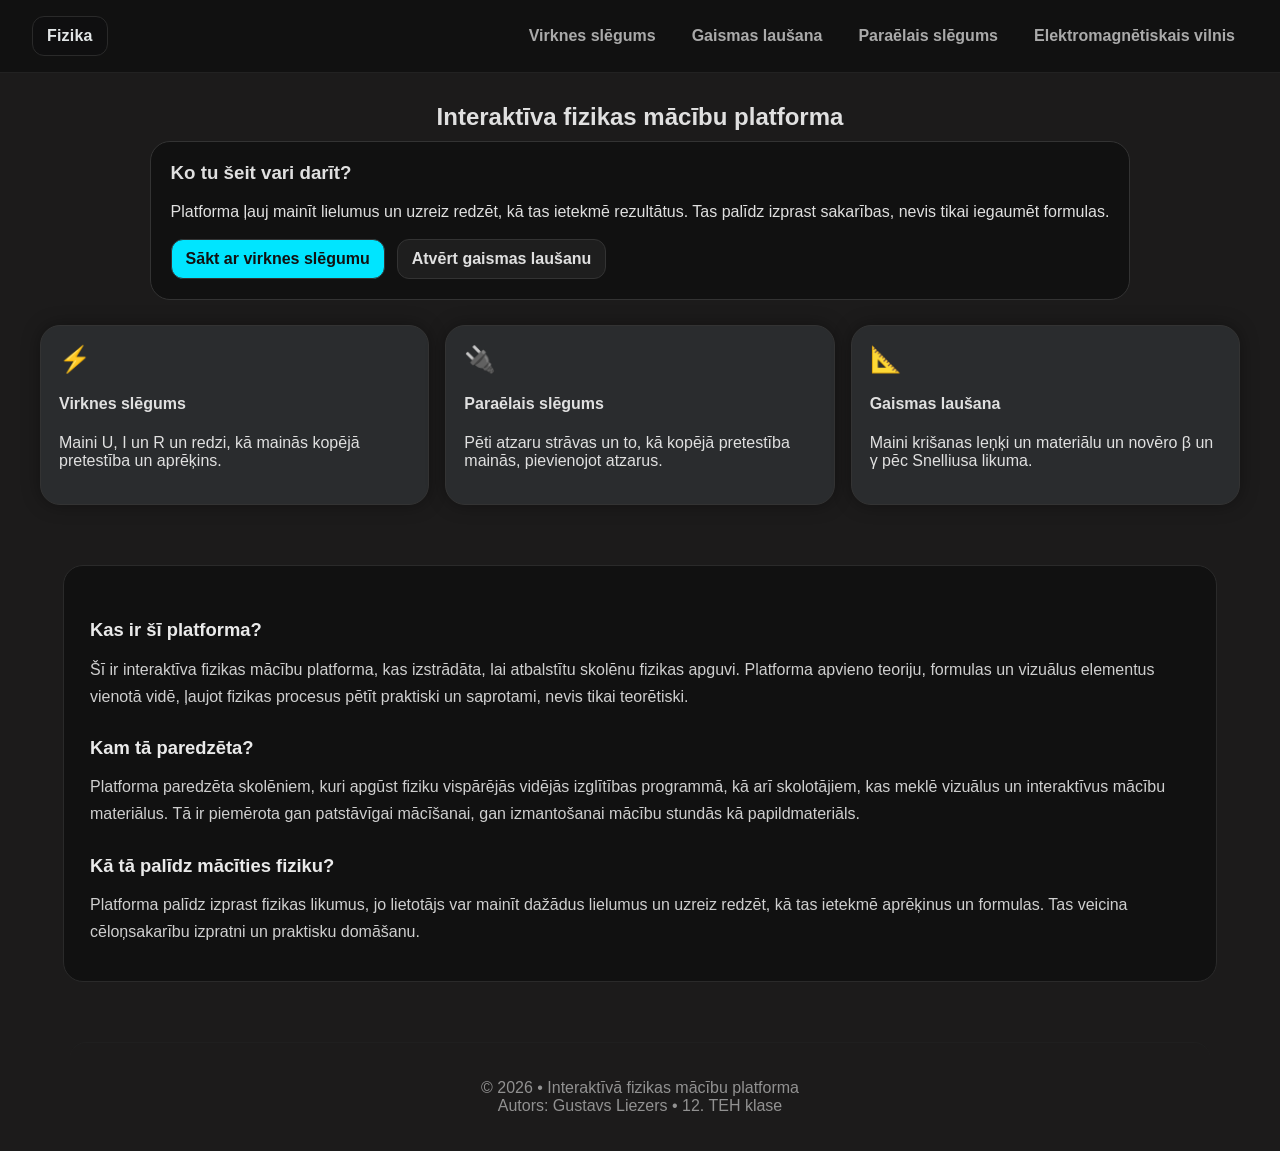
<file: index.html>
<!DOCTYPE html>
<html lang="lv">
<head>
  <meta charset="UTF-8">
  <meta name="viewport" content="width=device-width, initial-scale=1.0">
  <title>Interaktīvā fizika</title>
  <link rel="stylesheet" href="kopejais_css.css">
</head>

<body>
  <header>
    <a href="index.html" class="logo">Fizika</a>
    <nav>
      <a href="projekta_kede.html">Virknes slēgums</a>
      <a href="gaismas_lausana.html">Gaismas laušana</a>
      <a href="paraelslegums.html">Paraēlais slēgums</a>
      <a href="elektromagnetiskie_vilni.html">Elektromagnētiskais vilnis</a>
    </nav>
  </header>

  <h2>Interaktīva fizikas mācību platforma</h2>


  <div class="home-layout">

    <div class="home-hero">
      <div class="scheme-box home-hero-card">
        <h3>Ko tu šeit vari darīt?</h3>
        <p>
          Platforma ļauj mainīt lielumus un uzreiz redzēt, kā tas ietekmē rezultātus.
          Tas palīdz izprast sakarības, nevis tikai iegaumēt formulas.
        </p>

        <div class="home-buttons">
          <a class="btn-primary" href="projekta_kede.html">Sākt ar virknes slēgumu</a>
          <a class="btn-secondary" href="gaismas_lausana.html">Atvērt gaismas laušanu</a>
        </div>
      </div>
    </div>

    <div class="home-cards">
      <a class="feature-card" href="projekta_kede.html">
        <div class="feature-icon">⚡</div>
        <h4>Virknes slēgums</h4>
        <p>Maini U, I un R un redzi, kā mainās kopējā pretestība un aprēķins.</p>
      </a>

      <a class="feature-card" href="paraelslegums.html">
        <div class="feature-icon">🔌</div>
        <h4>Paraēlais slēgums</h4>
        <p>Pēti atzaru strāvas un to, kā kopējā pretestība mainās, pievienojot atzarus.</p>
      </a>

      <a class="feature-card" href="gaismas_lausana.html">
        <div class="feature-icon">📐</div>
        <h4>Gaismas laušana</h4>
        <p>Maini krišanas leņķi un materiālu un novēro β un γ pēc Snelliusa likuma.</p>
      </a>

    </div>

  </div>

  <section class="content-section">
    <h3>Kas ir šī platforma?</h3>
    <p>
      Šī ir interaktīva fizikas mācību platforma, kas izstrādāta, lai atbalstītu skolēnu fizikas apguvi.
      Platforma apvieno teoriju, formulas un vizuālus elementus vienotā vidē, ļaujot fizikas procesus pētīt
      praktiski un saprotami, nevis tikai teorētiski.
    </p>

    <h3>Kam tā paredzēta?</h3>
    <p>
      Platforma paredzēta skolēniem, kuri apgūst fiziku vispārējās vidējās izglītības programmā,
      kā arī skolotājiem, kas meklē vizuālus un interaktīvus mācību materiālus.
      Tā ir piemērota gan patstāvīgai mācīšanai, gan izmantošanai mācību stundās kā papildmateriāls.
    </p>

    <h3>Kā tā palīdz mācīties fiziku?</h3>
    <p>
      Platforma palīdz izprast fizikas likumus, jo lietotājs var mainīt dažādus lielumus un uzreiz redzēt,
      kā tas ietekmē aprēķinus un formulas. Tas veicina cēloņsakarību izpratni un praktisku domāšanu.
    </p>
  </section>

  <footer>
    <p>
      © 2026 • Interaktīvā fizikas mācību platforma<br>
      Autors: Gustavs Liezers • 12. TEH klase
    </p>
  </footer>

</body>
</html>
</file>
<file: kopejais_css.css>
body{
  background:#1c1b1b;
  color:#e0e0e0;
  font-family:'Inter',sans-serif;
  margin:0;
}
h2{ text-align:center; margin:30px 0 0; }
.page-subtitle{ text-align:center; opacity:.7; margin:10px 0 30px; }


header{
  display:flex;
  justify-content:space-between;
  align-items:center;
  gap:20px;
  padding:1rem 2rem;
  background:#111;
  position:sticky;
  top:0;
  border-bottom:1px solid #222;
}
.logo{
  display:inline-flex;
  align-items:center;
  gap:10px;
  padding:10px 14px;
  border-radius:12px;
  background:#0f0f10;
  border:1px solid #2a2a2a;
  color:#e2e6e7;
  text-decoration:none;
  font-weight:700;
  letter-spacing:.2px;
}
.logo:hover{
  border-color:#00e5ff;
  box-shadow:0 0 0 3px rgba(0,229,255,.12);
}
nav{ display:flex; flex-wrap:wrap; gap:10px; }
nav a{
  margin:0;
  padding:10px 12px;
  border-radius:12px;
  border:1px solid transparent;
  background:transparent;
  color:#aaa;
  text-decoration:none;
  font-weight:600;
  transition:.15s ease;
}
nav a:hover{
  background:#171717;
  border-color:#2b2b2b;
  color:#e0e0e0;
}


.model-layout{
  display:flex;
  gap:40px;
  justify-content:center;
  align-items:flex-start;
  max-width:1200px;
  margin:0 auto;
  padding:20px;
}
@media (max-width:1000px){
  .model-layout{ flex-direction:column; align-items:center; }
}
.scheme-box{
  background:#111;
  padding:20px;
  border-radius:20px;
  border:1px solid #333;
}
.controls-box{
  background:#2a2c2e;
  padding:25px;
  border-radius:20px;
  width:320px;
  box-shadow:0 0 20px rgba(0,0,0,.4);
}
.controls-box label{ display:block; margin-bottom:15px; }
.step-hint{ font-size:.9rem; opacity:.8; margin-bottom:15px; }


input, .main-select{
  background:#1e1e1e;
  color:#00e5ff;
  border:1px solid #444;
  border-radius:6px;
  text-align:center;
}
.main-input{ width:120px; font-size:1rem; }
foreignObject input{ width:60px; font-size:.85rem; }
.main-select{ width:220px; padding:8px 10px; }


.formula-box{
  background:#111;
  padding:10px;
  border-radius:10px;
  margin:15px 0;
  font-family:monospace;
  color:#00e5ff;
  text-align:center;
}
.observe-box{
  margin-top:15px;
  background:#111;
  padding:10px;
  border-radius:10px;
  font-size:.85rem;
}
.observe-box ul{ padding-left:18px; margin:5px 0 0; }


.content-section{
  max-width:1100px;
  margin:30px auto;
  padding:26px;
  background:#111;
  border:1px solid #2a2a2a;
  border-radius:20px;
  text-align:left;
  line-height:1.7;
}
.content-section h3{
  margin:22px 0 10px;
  color:#eaeaea;
  font-size:1.15rem;
}
.content-section p{ margin:10px 0; opacity:.92; }


footer{
  border-top:1px solid #222;
  max-width:1100px;
  margin:60px auto 0;
  border-radius:16px;
  padding:20px;
  text-align:center;
  opacity:.6;
}


.home-layout{ max-width:1200px; margin:0 auto; padding:10px 20px 30px; }
.home-hero{ display:flex; justify-content:center; margin-bottom:25px; }
.home-hero-card h3{ margin-top:0; }
.home-buttons{ margin-top:18px; display:flex; gap:12px; flex-wrap:wrap; }
.btn-primary,.btn-secondary{
  display:inline-block;
  text-decoration:none;
  padding:10px 14px;
  border-radius:12px;
  border:1px solid #333;
  font-weight:600;
}
.btn-primary{ background:#00e5ff; color:#111; }
.btn-primary:hover{ opacity:.9; }
.btn-secondary{ background:#1e1e1e; color:#e0e0e0; }
.btn-secondary:hover{ background:#2a2a2a; }
.home-cards{
  display:grid;
  grid-template-columns:repeat(3, minmax(220px,1fr));
  gap:16px;
}
@media (max-width:900px){
  .home-cards{ grid-template-columns:1fr; }
}
.feature-card{
  display:block;
  background:#2a2c2e;
  border:1px solid #333;
  border-radius:20px;
  padding:18px;
  text-decoration:none;
  color:#e0e0e0;
  box-shadow:0 0 18px rgba(0,0,0,.35);
}
.feature-card:hover{ border-color:#00e5ff; }
.feature-icon{ font-size:1.6rem; margin-bottom:8px; }

.page{
  max-width: 1200px;
  margin: 0 auto;
  padding: 0 16px 40px;
}

.page-title{ text-align:center; margin-top:26px; }
.page-subtitle{ text-align:center; opacity:.85; margin-top:-8px; }

.model-layout{
  display:flex;
  gap:24px;
  justify-content:center;
  align-items:stretch;
  margin:34px auto 20px;
}

.scheme-box.em-scheme{
  flex:2;
  min-height:460px;
  border-radius:18px;
  overflow:hidden;
  border:1px solid #2a2a2a;
  background:#0f0f10;
  display:flex;
}

.em-canvas{
  width:100%;
  height:100%;
  display:block;
  background:#0f1114;
}

.controls-box.em-controls{
  flex:1;
  border-radius:18px;
  border:1px solid #2a2a2a;
  background:#1a1d20;
  padding:18px;
}

.ctrl{ display:block; margin:14px 0; font-size:.95rem; }
.ctrl input[type="range"]{ width:100%; margin-top:8px; }

.ctrl-row{
  display:flex;
  justify-content:space-between;
  margin-top:6px;
  opacity:.85;
  font-size:.9rem;
}

.legend{
  margin-top:10px;
  padding:10px;
  border-radius:14px;
  border:1px solid #2a2a2a;
  background:#0f1114;
}

.legend-item{
  display:flex;
  gap:10px;
  align-items:center;
  font-size:.92rem;
  opacity:.92;
  margin:8px 0;
}

.swatch{
  width:14px;
  height:14px;
  border-radius:6px;
  display:inline-block;
  border:1px solid rgba(255,255,255,0.15);
}
.swatch-e{ background: rgba(0,229,255,0.9); }
.swatch-b{ background: rgba(125,115,255,0.95); }

.btns{ display:flex; gap:10px; margin-top:14px; flex-wrap:wrap; }
.btn{
  flex:1;
  padding:10px 12px;
  border-radius:12px;
  border:1px solid #333;
  background:#00e5ff;
  color:#101010;
  font-weight:700;
  cursor:pointer;
}
.btn.secondary{ background:#111; color:#eaeaea; }

.formula-box{
  margin-top:14px;
  background:#0f1114;
  border:1px solid #2a2a2a;
  border-radius:14px;
  padding:12px;
  text-align:center;
}

@media (max-width: 900px){
  .model-layout{ flex-direction:column; }
  .scheme-box.em-scheme{ min-height:320px; }
}


.em-box{
  position: relative;
  width: 640px;
  height: 460px;
  padding: 0;
  overflow: hidden;
}

.em-canvas{
  width: 100%;
  height: 100%;
  display: block;
  background: #0f1114;
}

.em-overlay{
  position:absolute;
  left:14px;
  top:14px;
  display:flex;
  gap:10px;
  flex-wrap:wrap;
  pointer-events:none;
  opacity:.92;
}

.badge{
  display:flex;
  align-items:center;
  gap:8px;
  padding:8px 10px;
  border-radius:12px;
  border:1px solid #2a2a2a;
  background: rgba(15,17,20,.85);
  font-size:.9rem;
}

.dot{
  width:10px;
  height:10px;
  border-radius:999px;
  display:inline-block;
  border:1px solid rgba(255,255,255,.15);
}
.dot.e{ background: rgba(0,229,255,.95); }
.dot.b{ background: rgba(125,115,255,.95); }

@media (max-width:1000px){
  .em-box{ width: 100%; max-width: 720px; height: 360px; }
}


header{
  z-index: 2000;      
  isolation: isolate; 
}



.controls-box.em-controls{
  background:#2a2c2e;                
  padding:25px;                       
  border-radius:20px;                 
  border:1px solid #333;              
  width:320px;                        
  box-shadow:0 0 20px rgba(0,0,0,.4); 
}


.legend{
  background:#111;        
  border:1px solid #2a2a2a;
  border-radius:10px;
}


.controls-box.em-controls .formula-box{
  background:#111;
  border:1px solid #2a2a2a;
  border-radius:10px;
  padding:10px;
  color:#00e5ff;
  font-family:monospace;
  text-align:center;
}

/* =========================
   MOBILE UI FIX (phones)
   ielīmē šo faila pašās beigās
   ========================= */

@media (max-width: 600px){

  /* Kopējie atstarpju labojumi */
  .page, .home-layout, .content-section{
    padding-left: 12px;
    padding-right: 12px;
  }

  /* Header + navigācija: lai nav milzīgs un lai linki ir ērti spiežami */
  header{
    padding: 10px 12px;
    gap: 10px;
  }
  .logo{
    padding: 8px 10px;
    border-radius: 12px;
  }
  nav{
    gap: 8px;
    justify-content: center;
  }
  nav a{
    padding: 9px 10px;
    font-size: 14px;
    border-radius: 12px;
  }

  /* Galvenais izkārtojums: no 2 kolonnām uz 1 kolonnu */
  .model-layout{
    flex-direction: column;
    align-items: stretch;
    gap: 12px;
    padding: 12px;
    margin: 16px auto 12px;
  }

  /* Shēmas kaste: lai aizpilda platumu un nav "desktop kaste" */
  .scheme-box{
    width: 100%;
    max-width: 100%;
    padding: 12px;
    border-radius: 16px;
    overflow: hidden;
  }

  /* Kontroles: lai aizpilda platumu (nevis fiksēti 320px) */
  .controls-box,
  .controls-box.em-controls{
    width: 100%;
    max-width: 100%;
    padding: 14px;
    border-radius: 16px;
  }

  /* Ja ķēde ir SVG/canvas: piespied responsīvu platumu */
  .scheme-box svg,
  .scheme-box canvas,
  .em-canvas{
    width: 100% !important;
    height: auto !important;
    display: block;
  }

  /* SVG foreignObject input: lai nav pārāk mazi un ir viegli spiežami */
  foreignObject input{
    width: 64px;
    font-size: 0.95rem;
  }

  /* Pogas/slīdņi: lielāks touch target */
  button, .btn, input, select, .main-select{
    min-height: 44px;
  }

  /* Virsraksti: mazliet mazāki, lai nav milzīgi telefonā */
  h2{ margin: 18px 0 0; font-size: 20px; }
  .page-title{ margin-top: 16px; }
  .page-subtitle{ margin-top: 6px; }

  /* EM viļņa kaste: lai nav fiksēta augstuma sajūta */
  .em-box{
    width: 100%;
    max-width: 100%;
    height: 320px; /* vari mainīt uz 280/360 pēc gaumes */
  }
}
</file>
